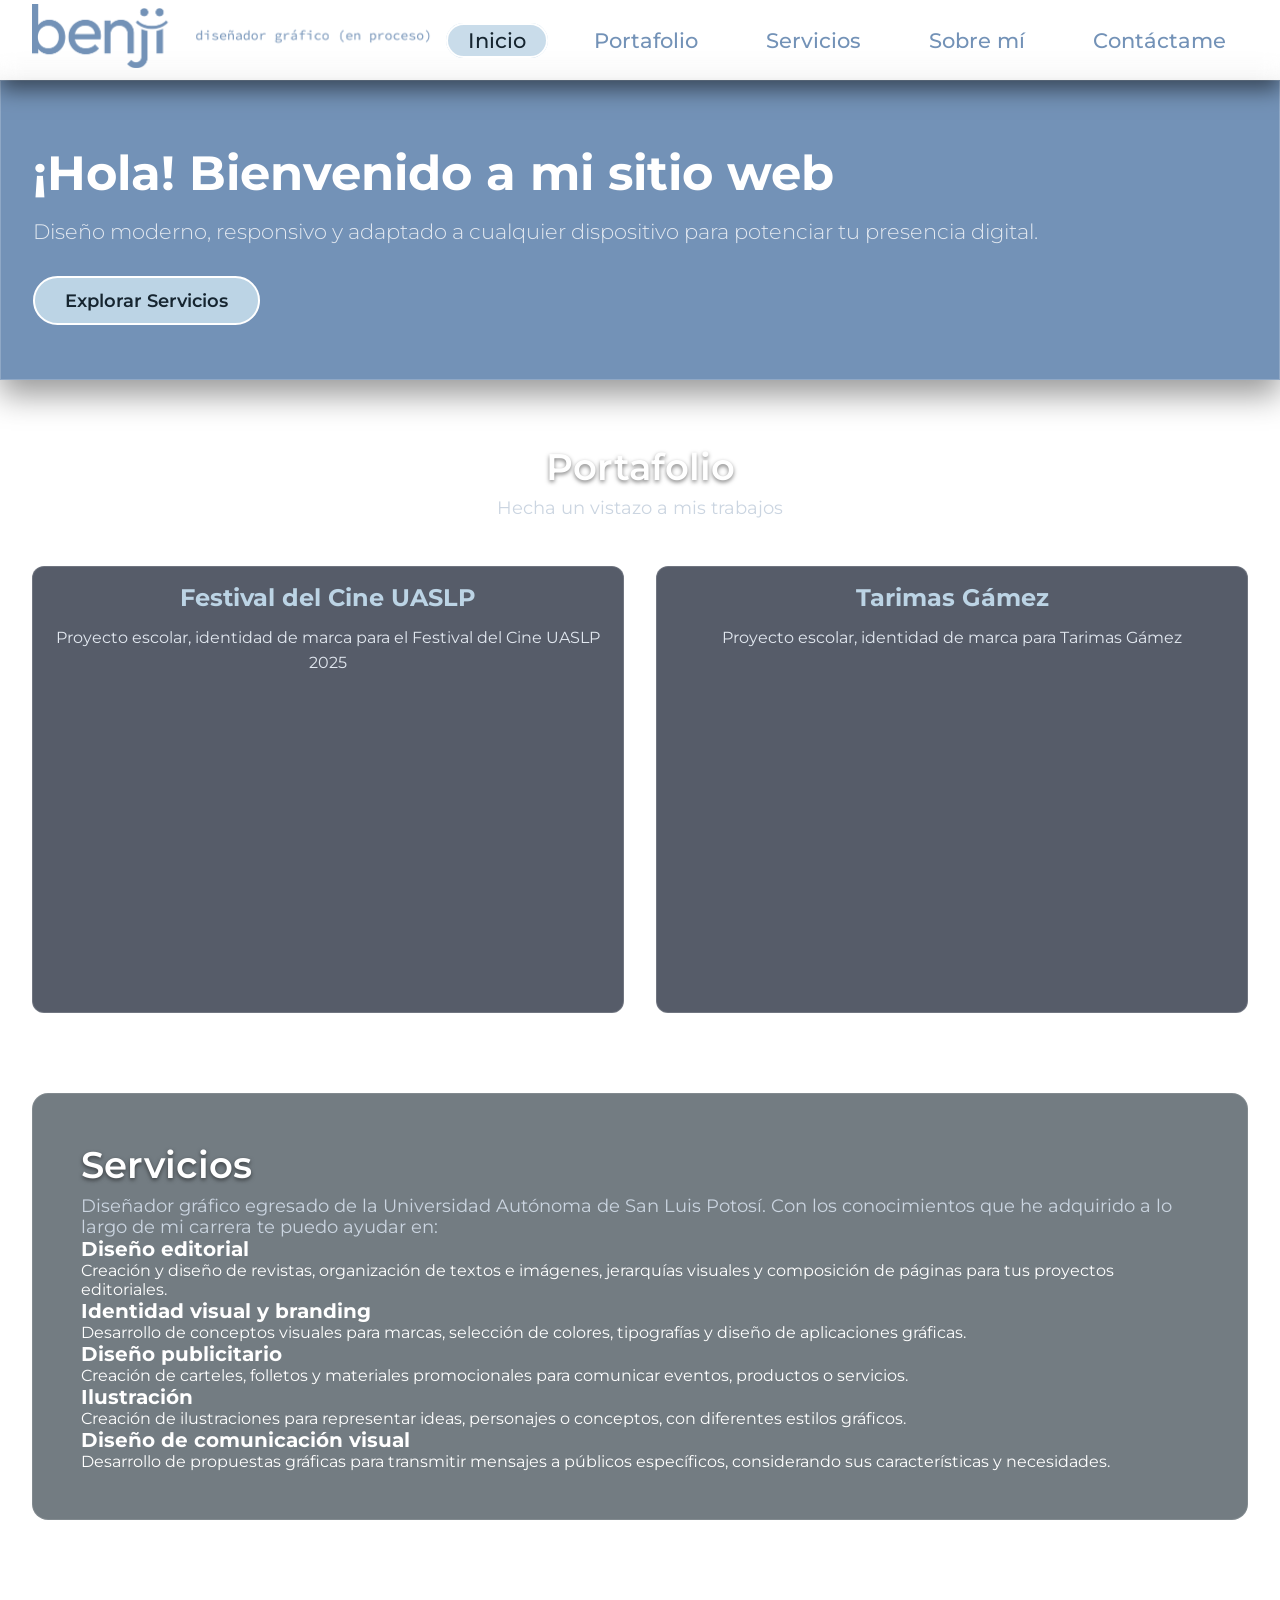
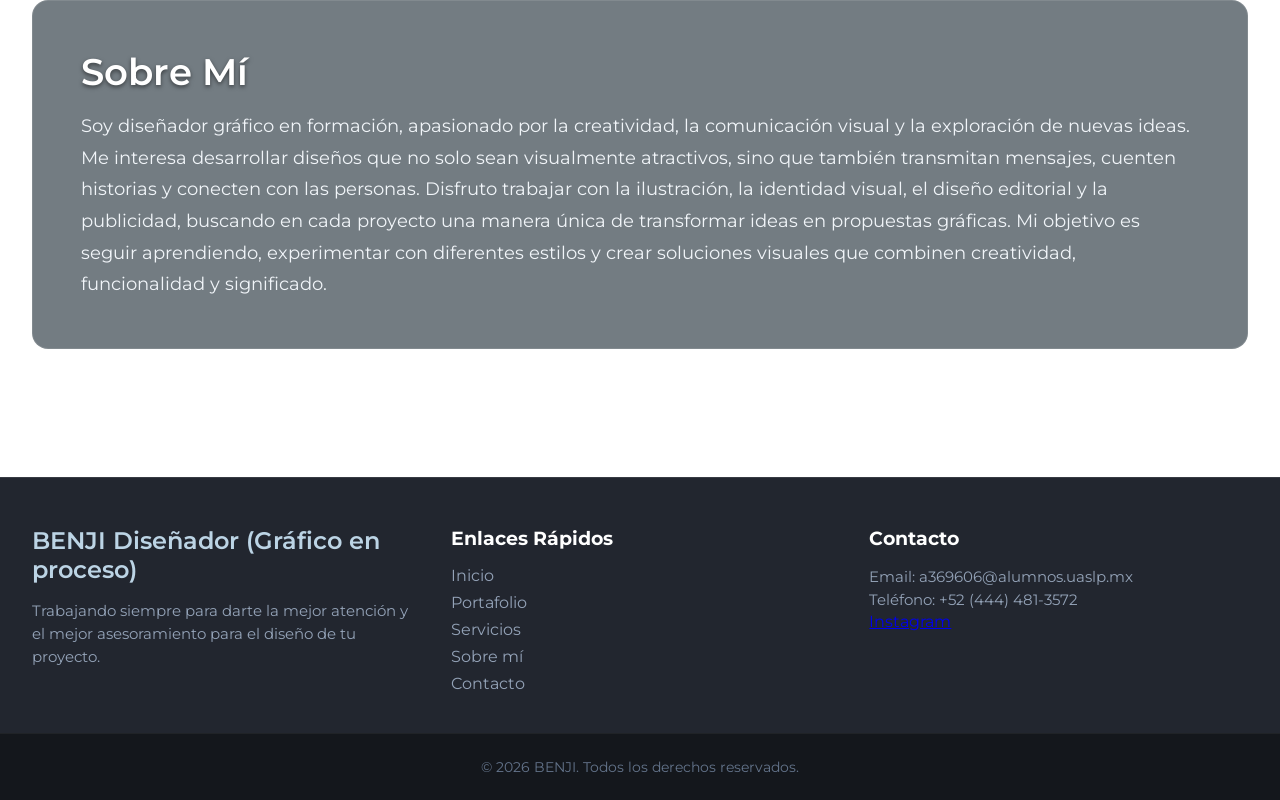
<file: index.html>
<!DOCTYPE html>
<html lang="es">
<head>
    <meta charset="UTF-8">
    <meta name="viewport" content="width=device-width, initial-scale=1.0">
    <title>Sitio Web Completo con Navegación Adaptativa</title>

    <!-- Enlace a la hoja de estilos CSS general -->
    <link rel="stylesheet" href="style.css">
</head>
<body>

    <!-- ==========================================
         HEADER / ENCABEZADO
         Contiene la barra de navegación (existente)
         y la sección Hero (banner principal de bienvenida).
         ========================================== -->
    <header class="site-header">
        
        <!-- BARRA DE NAVEGACIÓN (Estructura intacta) -->
        <nav class="navbar">
            <div class="navbar-container">
                <!-- Logotipo del sitio web -->
                <a href="index.html" class="navbar-logo">
                    <img src="benji_logo (2).png" alt="logo">
                </a>
                
                <!-- Botón de menú hamburguesa para dispositivos móviles -->
                <button class="navbar-toggle" aria-label="Abrir menú">
                    <span class="bar"></span>
                    <span class="bar"></span>
                    <span class="bar"></span>
                </button>

                <!-- Menú principal con enlaces de navegación -->
                <ul class="navbar-menu">
                    <li> <a href="#" class="active"> Inicio </a> </li>
                    <li> <a href="#portafolio"> Portafolio </a> </li>
                    <li> <a href="#servicios"> Servicios </a> </li>
                    <li> <a href="#about"> Sobre mí </a> </li>
                    <li> <a href="contacto.html"> Contáctame </a> </li>
                </ul>
            </div>
        </nav>

        <!-- SECCIÓN HERO
             Presentación visual de impacto justo debajo de la barra de navegación.
             Función: Captar la atención inmediata del visitante y ofrecer una acción directa (CTA). -->
        <div class="hero-container">
            <div class="hero-content">
                <!-- Título principal de la página -->
                <h1 class="hero-title">¡Hola! Bienvenido a mi sitio web</h1>
                <!-- Breve descripción o subtítulo persuasivo -->
                <p class="hero-subtitle">Diseño moderno, responsivo y adaptado a cualquier dispositivo para potenciar tu presencia digital.</p>
                <!-- Botón de llamada a la acción (Call To Action) -->
                <a href="#servicios" class="hero-btn">Explorar Servicios</a>
            </div>
        </div>

    </header>


    <!-- ==========================================
         MAIN / CONTENIDO PRINCIPAL
         Contenedor semántico principal del sitio web.
         Aloja el contenido relevante dividido en secciones.
         ========================================== -->
    <main class="main-content">

        <!-- SECCIÓN DE SERVICIOS / CARACTERÍSTICAS
             Función: Presentar los servicios o características clave en formato de cuadrícula (cards). -->
        <section id="portafolio" class="content-section">
            <div class="section-header">
                <h2 class="section-title">Portafolio</h2>
                <p class="section-description">Hecha un vistazo a mis trabajos</p>
            </div>

            <!-- Cuadrícula flexible para organizar las tarjetas de información -->
            <div class="cards-grid">
                <!-- Tarjeta 1 -->
                <article class="card">
                    <h3 class="card-title">Festival del Cine UASLP</h3>
                    <p class="card-text">Proyecto escolar, identidad de marca para el Festival del Cine UASLP 2025</p>
                    <div class="festival_del_cine">
                        <iframe src="https://www.behance.net/embed/project/229503449?ilo0=1" height="316" width="404" allowfullscreen lazyload frameborder="0" allow="clipboard-write" refererPolicy="strict-origin-when-cross-origin" class="festivalcineuaslp"></iframe></iframe>
                    </div>
                </article>

                <!-- Tarjeta 2 -->
                <article class="card">
                    <h3 class="card-title">Tarimas Gámez</h3>
                    <p class="card-text">Proyecto escolar, identidad de marca para Tarimas Gámez</p>
                    <div class="tarimas_gamez">
                        <iframe src="https://www.behance.net/embed/project/227676369?ilo0=1" height="316" width="404" allowfullscreen lazyload frameborder="0" allow="clipboard-write" refererPolicy="strict-origin-when-cross-origin"></iframe></iframe>
                    </div> 
                </article>
        </section>

        <section id="servicios" class="content-section"> 
            <div class="about-section">
                <h4 class="section-title">Servicios</h4>
                <p class="section-description">Diseñador gráfico egresado de la Universidad Autónoma de San Luis Potosí. Con los conocimientos que he adquirido a lo largo de mi carrera te puedo ayudar en:</p>
                <div>
                    <h6 class="servicios-title">Diseño editorial</h6>
                    <p>Creación y diseño de revistas, organización de textos e imágenes, jerarquías visuales y composición de páginas para tus proyectos editoriales.</p>
                </div>
                <div>
                    <h6 class="servicios-title">Identidad visual y branding</h6>
                    <p>Desarrollo de conceptos visuales para marcas, selección de colores, tipografías y diseño de aplicaciones gráficas.</p>
                </div>
                <div>
                    <h6 class="servicios-title">Diseño publicitario</h6>
                    <p>Creación de carteles, folletos y materiales promocionales para comunicar eventos, productos o servicios.</p>
                </div>
                <div>
                    <h6 class="servicios-title">Ilustración</h6>
                    <p>Creación de ilustraciones para representar ideas, personajes o conceptos, con diferentes estilos gráficos.</p>
                </div>
                <div>
                    <h6 class="servicios-title">Diseño de comunicación visual</h6>
                    <p>Desarrollo de propuestas gráficas para transmitir mensajes a públicos específicos, considerando sus características y necesidades.</p>
                </div>
            </div>
        </section>


        <!-- SECCIÓN "ACERCA DE" / INFORMACIÓN
             Función: Ofrecer contexto adicional sobre la empresa o proyecto. -->
        <section id="about" class="content-section about-section">
            <div class="about-container">
                <div class="about-text">
                    <h2 class="section-title">Sobre Mí</h2>
                    <p>Soy diseñador gráfico en formación, apasionado por la creatividad, la comunicación visual y la exploración de nuevas ideas. Me interesa desarrollar diseños que no solo sean visualmente atractivos, sino que también transmitan mensajes, cuenten historias y conecten con las personas. 

Disfruto trabajar con la ilustración, la identidad visual, el diseño editorial y la publicidad, buscando en cada proyecto una manera única de transformar ideas en propuestas gráficas. Mi objetivo es seguir aprendiendo, experimentar con diferentes estilos y crear soluciones visuales que combinen creatividad, funcionalidad y significado.</p>
                </div>
            </div>
        </section>

    </main>


    <!-- ==========================================
         FOOTER / PIE DE PÁGINA
         Función: Mostrar información de derechos, enlaces útiles y redes sociales.
         ========================================== -->
    <footer id="contact" class="site-footer">
        <div class="footer-container">
            <!-- Columna 1: Información de marca -->
            <div class="footer-col">
                <h4 class="footer-brand">BENJI Diseñador (Gráfico en proceso)</h4>
                <p class="footer-desc">Trabajando siempre para darte la mejor atención y el mejor asesoramiento para el diseño de tu proyecto.</p>
            </div>

            <!-- Columna 2: Enlaces rápidos de navegación -->
            <div class="footer-col">
                <h5 class="footer-heading">Enlaces Rápidos</h5>
                <ul class="footer-links">
                    <li><a href="#">Inicio</a></li>
                    <li><a href="#portafolio">Portafolio</a></li>
                    <li><a href="#servicios">Servicios</a></li>
                    <li><a href="#about">Sobre mí</a></li>
                    <li><a href="contacto.html">Contacto</a></li>
                </ul>
            </div>

            <!-- Columna 3: Información de contacto -->
            <div class="footer-col">
                <h5 class="footer-heading">Contacto</h5>
                <p>Email: a369606@alumnos.uaslp.mx</p>
                <p>Teléfono: +52 (444) 481-3572</p>
                <a href="https://www.instagram.com/" target="_blank">Instagram</a>
            </div>
        </div>

        <!-- Barra inferior de derechos de autor -->
        <div class="footer-bottom">
            <p>&copy; 2026 BENJI. Todos los derechos reservados.</p>
        </div>
    </footer>

    <!-- Script de control del menú móvil -->
    <script src="script.js"></script>
</body>
</html>
</file>
<file: style.css>
/* ==========================================================================
IMPORTACIÓN DE FUENTES Y CONFIGURACIÓN GLOBAL
========================================================================== */
@import url('https://fonts.googleapis.com/css2?family=Montserrat:ital,wght@0,100..900;1,100..900&display=swap');

* {
  margin: 0;
  padding: 0;
  box-sizing: border-box;
}

body {
  font-family: "Montserrat", sans-serif;
  min-height: 100vh;
  background-color: white;
  color: #ffffff;
}

/* ==========================================================================
BARRA DE NAVEGACIÓN
========================================================================== */
.navbar {
  display: flex;
  align-items: center;
  justify-content: center;
  height: 80px;
  width: 100%;
  position: sticky;
  top: 0;
  background: transparent;
  box-shadow: 0 10px 20px rgba(0, 0, 0, 0.5);
  backdrop-filter: blur(10px);
  z-index: 999;
}

.navbar-container {
  display: flex;
  align-items: center;
  justify-content: space-between;
  width: 100%;
  padding: 0 2rem;
  max-width: 1600px;
}

.navbar-logo {
  font-size: 2rem;
  font-weight: 600;
  color: #fff;
  text-decoration: none;
  cursor: pointer;
}

.navbar-container .navbar-menu {
  display: flex;
  text-align: center;
  gap: 1.5rem;
  list-style: none;
}

.navbar-container .navbar-menu li a {
  text-decoration: none;
  color: #7392b7;
  font-size: 1.3rem;
  font-weight: 500;
  padding: 3px 20px;
  border-radius: 20px;
  border: 2px solid transparent;
  white-space: nowrap;
  transition: all 0.3s ease;
}

.navbar-container .navbar-menu li a:hover,
.navbar-container .navbar-menu li a.active {
  color: #162530;
  background: rgba(188, 212, 229, 0.8);
  border: 2px solid #fff;
}

.navbar-toggle {
  display: none;
  background: transparent;
  padding: 10px;
  border: none;
  cursor: pointer;
}

.bar {
  display: block;
  width: 25px;
  height: 3px;
  margin: 5px auto;
  background: #7392b7;
  transition: all 0.3s ease-in-out;
}

.navbar img {
  width: 400px;
}

/* ==========================================================================
SECCIÓN HEADER / HERO
========================================================================== */
.hero-container {
  display: flex;
  align-items: center;
  justify-content: center;
  min-height: calc(100vh - 80px);
  padding: 0;
  text-align: left;
  width: 100%;
  min-height: 100%;
}

.hero-content {
  width: 100vw;
  height: 300px;
  padding: 4rem 2rem;
  background-color: #7392b7;
  backdrop-filter: blur(8px);
  border: 1px solid rgba(255, 255, 255, 0.2);
  box-shadow: 0 15px 30px rgba(0, 0, 0, 0.4);
}

.hero-title {
  font-size: 3rem;
  font-weight: 700;
  margin-bottom: 1rem;
  line-height: 1.2;
}

.hero-subtitle {
  font-size: 1.3rem;
  font-weight: 300;
  margin-bottom: 2rem;
  color: #e2e8f0;
}

.hero-btn {
  display: inline-block;
  padding: 12px 30px;
  background: #bcd4e5;
  color: #162530;
  font-size: 1.1rem;
  font-weight: 600;
  text-decoration: none;
  border-radius: 30px;
  border: 2px solid #fff;
  transition: all 0.3s ease;
}

.hero-btn:hover {
  background: #fff;
  color: #0f172a;
  transform: translateY(-3px);
  box-shadow: 0 10px 20px rgba(0, 0, 0, 0.3);
}

/* ==========================================================================
SECCIÓN MAIN / CONTENIDO PRINCIPAL
========================================================================== */
.main-content {
  max-width: 1400px;
  margin: 0 auto;
  padding: 4rem 2rem;
  display: flex;
  flex-direction: column;
  gap: 5rem;
}

.content-section {
  width: 100%;
}

.section-header {
  text-align: center;
  margin-bottom: 3rem;
}

.section-title {
  font-size: 2.3rem;
  font-weight: 600;
  margin-bottom: 0.5rem;
  text-shadow: 0 2px 4px rgba(0,0,0,0.5);
}

.section-description {
  font-size: 1.1rem;
  color: #cbd5e1;
}

.cards-grid {
  display: grid;
  grid-template-columns: repeat(auto-fit, minmax(280px, 1fr));
  gap: 2rem;
}

.card {
  background: rgba(15, 23, 42, 0.7);
  backdrop-filter: blur(10px);
  border: 1px solid rgba(255, 255, 255, 0.15);
  padding: 1rem 1rem;
  border-radius: 12px;
  text-align: center;
  transition: transform 0.3s ease, box-shadow 0.3s ease;
}


.card:hover {
  transform: translateY(-8px);
  box-shadow: 0 12px 25px rgba(0, 0, 0, 0.5);
  border-color: rgba(188, 212, 229, 0.5);
}

.card-icon {
  font-size: 2.5rem;
  margin-bottom: 1rem;
}

.card-title {
  font-size: 1.5rem;
  margin-bottom: 0.8rem;
  color: #bcd4e5;
}

.card-text {
  font-size: 1rem;
  color: #e2e8f0;
  line-height: 1.6;
}

.about-section {
  background: rgba(22, 37, 48, 0.6);
  backdrop-filter: blur(10px);
  padding: 3rem;
  border-radius: 16px;
  border: 1px solid rgba(255, 255, 255, 0.1);
}

.about-text p {
  font-size: 1.1rem;
  line-height: 1.8;
  margin-top: 1rem;
  color: #f1f5f9;
}

.desarrollo-web img {
  width: 100%;
}

.diseño-ux-ui img {
  width: 100%;
}

.diseño-responsivo img {
  width: 100%;
}

/* ==========================================================================
SECCIÓN FOOTER / PIE DE PÁGINA
========================================================================== */
.site-footer {
  background: rgba(10, 15, 25, 0.9);
  backdrop-filter: blur(12px);
  border-top: 1px solid rgba(255, 255, 255, 0.1);
  padding-top: 3rem;
  margin-top: 4rem;
}

.footer-container {
  max-width: 1400px;
  margin: 0 auto;
  padding: 0 2rem 2rem 2rem;
  display: grid;
  grid-template-columns: repeat(auto-fit, minmax(220px, 1fr));
  gap: 2.5rem;
}

.footer-col .footer-brand {
  font-size: 1.5rem;
  font-weight: 600;
  margin-bottom: 1rem;
  color: #bcd4e5;
}

.footer-col .footer-desc,
.footer-col p {
  font-size: 0.95rem;
  color: #94a3b8;
  line-height: 1.5;
}

.footer-heading {
  font-size: 1.2rem;
  margin-bottom: 1rem;
  color: #fff;
}

.footer-links {
  list-style: none;
}

.footer-links li {
  margin-bottom: 0.5rem;
}

.footer-links a {
  color: #94a3b8;
  text-decoration: none;
  transition: color 0.2s ease;
}

.footer-links a:hover {
  color: #bcd4e5;
}

.footer-bottom {
  text-align: center;
  padding: 1.5rem;
  background: rgba(0, 0, 0, 0.4);
  font-size: 0.9rem;
  color: #64748b;
  border-top: 1px solid rgba(255, 255, 255, 0.05);
}

/* ==========================================================================
REGLAS RESPONSIVAS (MEDIA QUERIES)
========================================================================== */
@media (max-width: 880px) {
  .navbar {
    backdrop-filter: none;
  }

  .navbar-container .navbar-menu {
    display: none;
    flex-direction: column;
    align-items: flex-start;
    gap: 1.7rem !important;
    position: absolute;
    height: 100vh;
    width: 250px;
    top: 0;
    right: 0;
    padding: 5rem 1.5rem;
    box-shadow: 0 10px 10px rgba(0, 0, 0, 0.5);
    backdrop-filter: blur(10px);
  }

  .navbar-container .navbar-menu.active {
    display: flex;
  }

  .navbar-toggle {
    display: block;
    z-index: 999;
  }

  .navbar-toggle.active .bar:nth-child(2) {
    opacity: 0;
  }

  .navbar-toggle.active .bar:nth-child(1) {
    transform: translateY(8px) rotate(45deg);
  }

  .navbar-toggle.active .bar:nth-child(3) {
    transform: translateY(-8px) rotate(-45deg);
  }

  .hero-title {
    font-size: 2.3rem;
  }

  .hero-subtitle {
    font-size: 1.1rem;
  }

  .main-content {
    padding: 3rem 1.5rem;
    gap: 3.5rem;
  }

  .cards-grid {
    grid-template-columns: repeat(2, 1fr);
  }

  .about-section {
    padding: 2rem;
  }
}

@media (max-width: 720px) {
  iframe {
    width: 370px;
    height: 200px;
  }

}

@media (max-width: 480px) {
  .navbar-container {
    padding: 0 1rem;
  }

iframe {
  width: 300px;
  height: 200px;
}

  .navbar-logo {
    font-size: 1.7rem;
  }

  .navbar-container .navbar-menu li a {
    font-size: 1.2rem;
    padding: 3px 15px;
  }

  .hero-container {
    padding: 1rem;
  }

  .hero-content {
    padding: 2rem 1rem;
  }

  .hero-title {
    font-size: 1.8rem;
  }

  .hero-subtitle {
    font-size: 1rem;
  }

  .hero-btn {
    width: 100%;
    text-align: center;
  }

  .cards-grid {
    grid-template-columns: 1fr;
  }

  .section-title {
    font-size: 1.8rem;
  }

  .footer-container {
    grid-template-columns: 1fr;
    gap: 2rem;
    padding: 0 1.5rem 2rem 1.5rem;
  }
}

@media (max-width: 430px) {
  iframe {
    display: none;
  }
}

.servicios-title {
  font-size: 20px;
}
</file>
